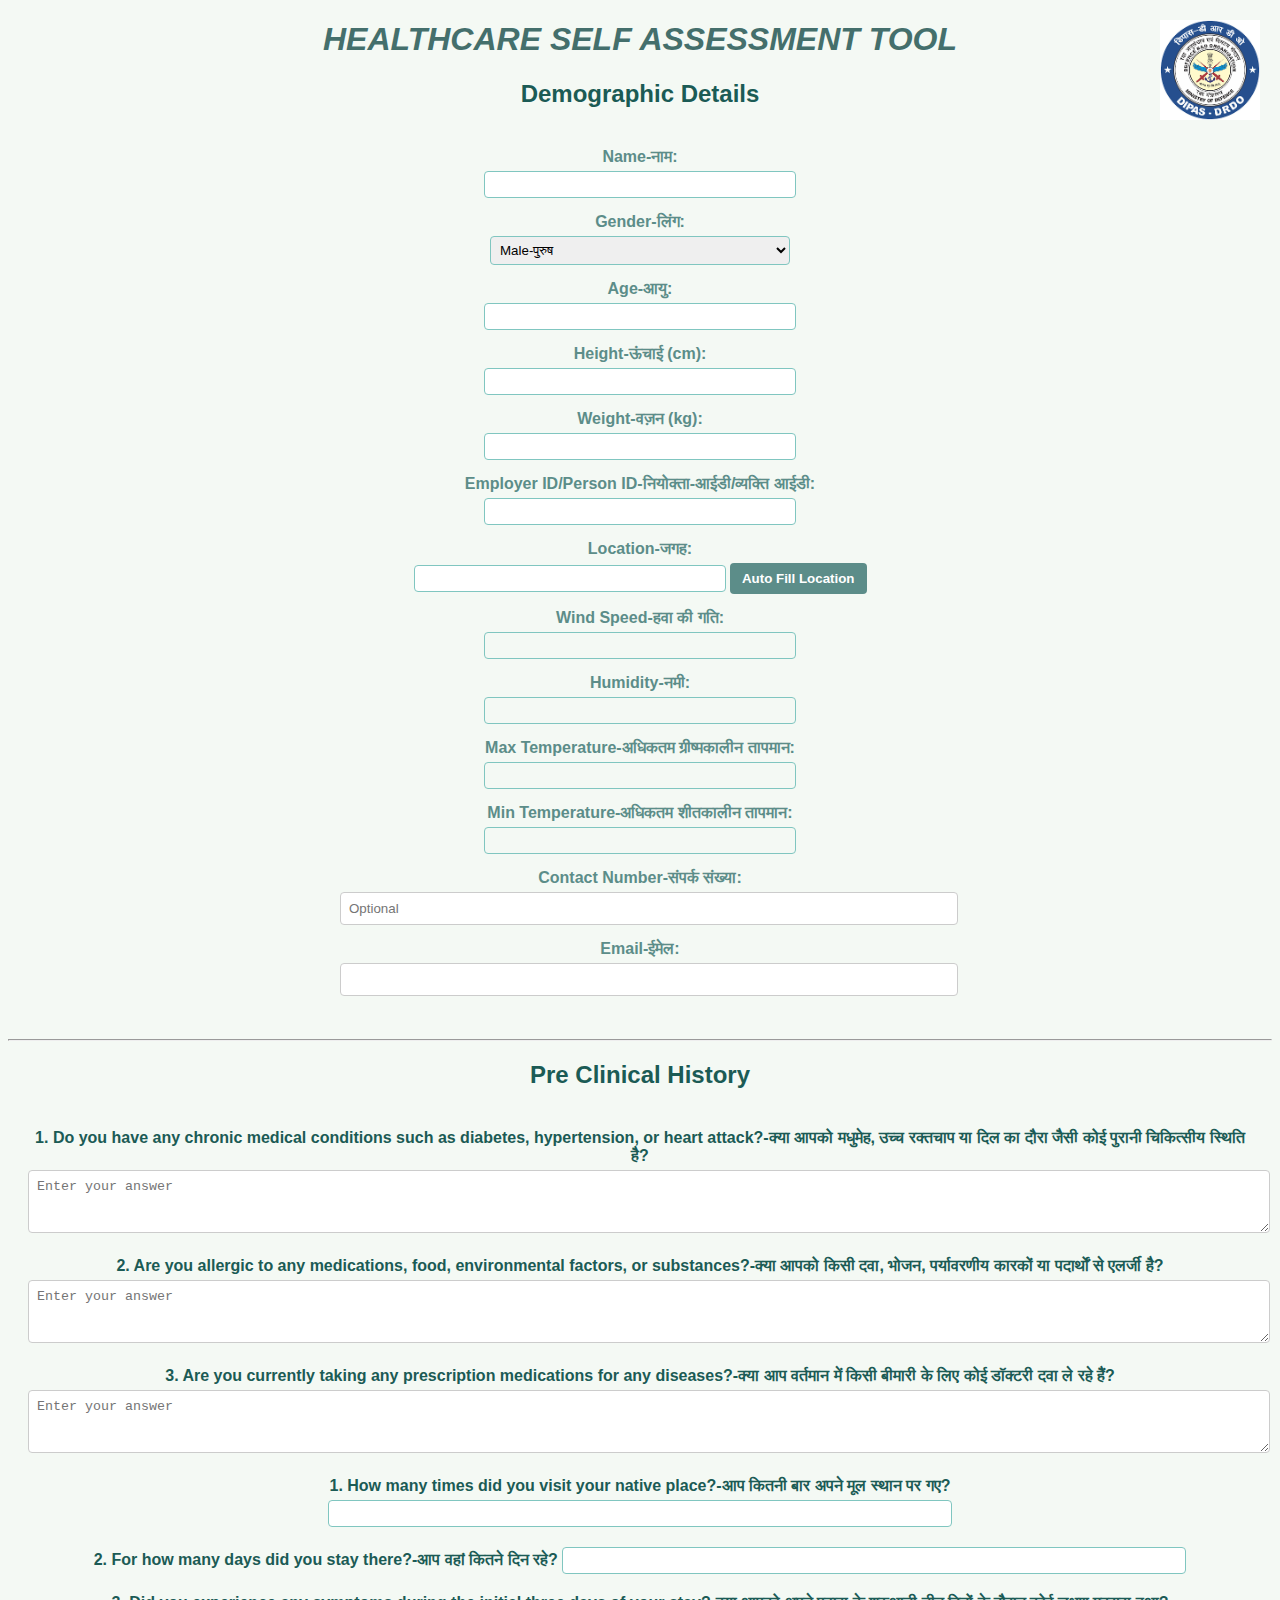
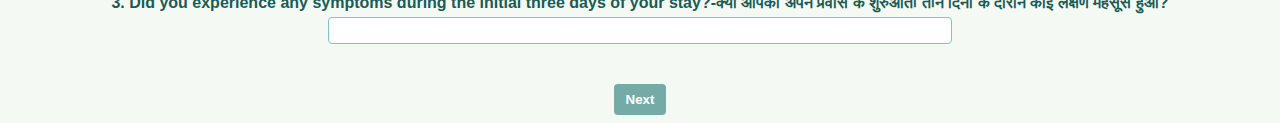
<file: index.html>
<!DOCTYPE html>
<html lang="en">

<head>
    <title>Healthcare Self Assessment Tool</title>
    <link rel="stylesheet" type="text/css" href="styles.css">
    <link rel="icon" href="favicon.ico">
</head>

<body>
    <div class="mainheading">
        <h1>HEALTHCARE SELF ASSESSMENT TOOL</h1>
    </div>

    <div class="subheading">
        <h2>Demographic Details</h2>
    </div>
    <!-- Section 1: Demographic Details -->
    <div id="section-demographic" class="form-section">

        <form class="user-form">
            <div class="form-row">
                <label for="name">Name-नाम:</label>
                <input type="text" id="name" name="name" required>
            </div>

            <div class="form-row">
                <label for="gender">Gender-लिंग:</label>
                <select id="gender" name="gender" required>
                    <option value="male">Male-पुरुष</option>
                    <option value="female">Female-महिला</option>
                    <option value="other">Other-अन्य</option>
                </select>
            </div>

            <div class="form-row">
                <label for="age">Age-आयु:</label>
                <input type="number" id="age" name="age" required>
            </div>
            <div class="form-row">
                <label for="height">Height-ऊंचाई (cm):</label>
                <input type="number" id="height" name="height" required>
            </div>
            <div class="form-row">
                <label for="weight">Weight-वज़न (kg):</label>
                <input type="number" id="weight" name="weight" required>
            </div>
            <div class="form-row">
                <label for="employer-id">Employer ID/Person ID-नियोक्ता-आईडी/व्यक्ति आईडी:</label>
                <input type="text" id="employer-id" name="employer-id" required>
            </div>
            <div class="form-row">
                <label for="location">Location-जगह:</label>
                <input type="text" id="location" name="location" required>
                <button id="auto-fill-location">Auto Fill Location</button>
            </div>
            <div class="form-row">
                <label for="wind-speed">Wind Speed-हवा की गति:</label>
                <input type="text" id="wind-speed" name="wind-speed" readonly>
            </div>
            <div class="form-row">
                <label for="humidity">Humidity-नमी:</label>
                <input type="text" id="humidity" name="humidity" readonly>
            </div>
            <div class="form-row">
                <label for="max-temp">Max Temperature-अधिकतम ग्रीष्मकालीन तापमान:</label>
                <input type="text" id="max-temp" name="max-temp" readonly>
            </div>
            <div class="form-row">
                <label for="min-temp">Min Temperature-अधिकतम शीतकालीन तापमान:</label>
                <input type="text" id="min-temp" name="min-temp" readonly>
            </div>
            <div class="form-row">
                <label for="contact-number">Contact Number-संपर्क संख्या:</label>
                <input type="tel" id="contact-number" name="contact-number" placeholder="Optional">
            </div>
            <div class="form-row">
                <label for="email">Email-ईमेल:</label>
                <input type="email" id="email" name="email" required>
            </div>
        </form>
    </div>
    <hr>
    <!-- Section 2: Pre Clinical History -->
    <div id="section-pre-clinical" class="form-section"></div>
    <div class="subheading">
        <h2>Pre Clinical History</h2>
    </div>
    <div class="pre-clinical-history">
        <div class="form-row">
            <label for="chronic-conditions">1. Do you have any chronic medical conditions such as diabetes,
                hypertension, or heart attack?-क्या आपको मधुमेह, उच्च रक्तचाप या दिल का दौरा जैसी कोई पुरानी चिकित्सीय
                स्थिति है?</label>
            <textarea id="chronic-conditions" name="chronic-conditions" rows="3"
                placeholder="Enter your answer"></textarea>
        </div>
        <div class="form-row">
            <label for="allergies">2. Are you allergic to any medications, food, environmental factors, or
                substances?-क्या आपको किसी दवा, भोजन, पर्यावरणीय कारकों या पदार्थों से एलर्जी है?</label>
            <textarea id="allergies" name="allergies" rows="3" placeholder="Enter your answer"></textarea>
        </div>
        <div class="form-row">
            <label for="medications">3. Are you currently taking any prescription medications for any diseases?-क्या आप
                वर्तमान में किसी बीमारी के लिए कोई डॉक्टरी दवा ले रहे हैं?</label>
            <textarea id="medications" name="medications" rows="3" placeholder="Enter your answer"></textarea>
        </div>
        <div class="form-row">
            <label for="native-visits">1. How many times did you visit your native place?-आप कितनी बार अपने मूल स्थान पर
                गए?</label>
            <input type="number" id="native-visits" name="native-visits">
        </div>
        <div class="form-row">
            <label for="stay-duration">2. For how many days did you stay there?-आप वहां कितने दिन रहे?</label>
            <input type="number" id="stay-duration" name="stay-duration">
        </div>
        <div class="form-row">
            <label for="symptoms-initial-days">3. Did you experience any symptoms during the initial three days of your
                stay?-क्या आपको अपने प्रवास के शुरुआती तीन दिनों के दौरान कोई लक्षण महसूस हुआ?</label>
            <input type="text" id="symptoms-initial-days" name="symptoms-initial-days">
        </div>
    </div>
    </div>
    </div>

    <button id="next-btn" class="next-button" type="button" onclick="storedata()"><a
            href="comorbidity.html">Next</a></button>

    <div class="logo">
        <img src="DIPAS logo.png" alt="Logo">
    </div>


</body>
<script src="script.js"></script>

</html>
</file>
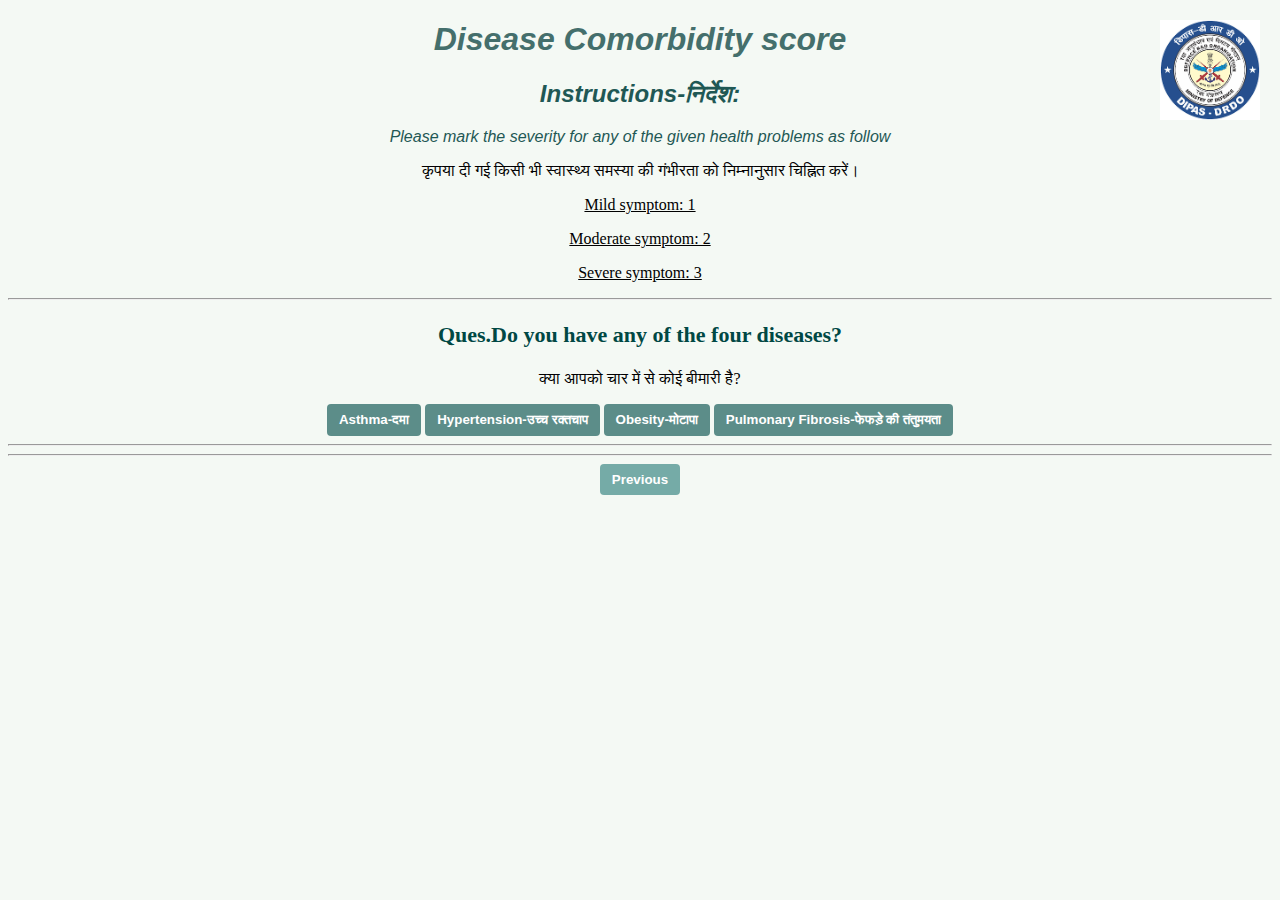
<file: comorbidity.html>
<!DOCTYPE html>
<html lang="en">

<head>
  <meta charset="UTF-8" />
  <link rel="stylesheet" type="text/css" href="styles.css" />
  <meta name="viewport" content="width=device-width, initial-scale=1.0" />
  <title>Disease Comorbidity score</title>
  <link rel="icon" href="favicon.ico" />
</head>

<body>
  <div id="section-next" class="form-section">
    <h1 id="comorbidity">Disease Comorbidity score</h1>
  </div>
  <h2 id="inst">Instructions-निर्देश:</h2>
  <p id="inst1">Please mark the severity for any of the given health problems as follow</p>
  <p id="inst2">कृपया दी गई किसी भी स्वास्थ्य समस्या की गंभीरता को निम्नानुसार चिह्नित करें।
  </p>
  <p class="instpart">Mild symptom: 1</p>
  <p class="instpart">Moderate symptom: 2</p>
  <p class="instpart">Severe symptom: 3</p>
  <hr>

  <p id="mainques">Ques.Do you have any of the four diseases?</p>
  <p>क्या आपको चार में से कोई बीमारी है?</p>
  <button id="btn-asthma" class="disease-option" onclick="displayasthma()">
    Asthma-दमा
  </button>
  <button id="btn-hypertension" class="disease-option" onclick="displayhypertension()">
    Hypertension-उच्च रक्तचाप
  </button>
  <button id="btn-obesity" class="disease-option" onclick="displayobesity()">
    Obesity-मोटापा
  </button>
  <button id="btn-pulmonary-fibrosis" class="disease-option" onclick="displayfibrosis()">
    Pulmonary Fibrosis-फेफड़े की तंतुमयता
  </button>

  <div id="asthma-quest" class="hide flex">
    <div class="flex">
      <p>1.Do you take any medications for asthma?</p>
      <p>क्या आप अस्थमा के लिए कोई दवा लेते हैं?</p>
      <span>
        <input type="radio" id="o1" name="asthmamed1" value="HTML" />
        <label for="o1">Only during asthma attack-केवल अस्थमा के दौरे के दौरान</label>
      </span>
      <span>
        <input type="radio" id="o2" name="asthmamed2" value="HTML" />
        <label for="o2">Throughout the year-साल भर</label>
      </span>
      <span>
        <input type="radio" id="o3" name="asthmamed3" value="HTML" />
        <label for="o3">I visited the doc even after taking the medicine-दवा लेने के बाद भी
          मैं डॉक्टर के पास गया</label>
      </span>
    </div>

    <div class="flex">
      <p>2.In the last year, how many times did you had an asthmatic attack?</p>
      <p>पिछले वर्ष में आपको कितनी बार दमा का दौरा पड़ा?</p>
      <span>
        <input type="radio" id="o4" name="asthmaattack" value="HTML" />
        <label for="o4">Once-एक बार</label>
      </span>
      <span>
        <input type="radio" id="o5" name="asthmaattack" value="HTML" />
        <label for="o5">Twice-दो बार</label>
      </span>
      <span>
        <input type="radio" id="o6" name="asthmaattack" value="HTML" />
        <label for="o6">More than 3 times-3 से अधिक बार</label>
      </span>
    </div>
    <div class="flex">
      <p>3.During which months of the year you experienced the attack</p>
      <p>वर्ष के किन महीनों के दौरान आपको हमले का अनुभव हुआ?</p>
      <span>
        <input type="radio" id="o7" name="January" value="HTML" />
        <label for="o7">January</label>
      </span>
      <span>
        <input type="radio" id="o8" name="February" value="HTML" />
        <label for="o8">February</label>
      </span>
      <span>
        <input type="radio" id="o9" name="March" value="HTML" />
        <label for="o9">March</label>
      </span>
      <span>
        <input type="radio" id="o11" name="May" value="HTML" />
        <label for="o11">May</label>
      </span>
      <span>
        <input type="radio" id="o12" name="June" value="HTML" />
        <label for="o12">June</label>
      </span>
      <span>
        <input type="radio" id="o13" name="July" value="HTML" />
        <label for="o13">July</label>
      </span>
      <span>
        <input type="radio" id="o14" name="August" value="HTML" />
        <label for="o14">August</label>
      </span>
      <span>
        <input type="radio" id="o15" name="September" value="HTML" />
        <label for="o15">September</label>
      </span>
      <span>
        <input type="radio" id="o16" name="October" value="HTML" />
        <label for="o16">October</label>
      </span>
      <span>
        <input type="radio" id="o17" name="November" value="HTML" />
        <label for="o17">November</label>
      </span>
      <span>
        <input type="radio" id="o18" name="December" value="HTML" />
        <label for="o18">December</label>
      </span>
    </div>

    <div class="flex">
      <p>4.How many days did it took for you to come to the normal state?</p>
      <p>आपको सामान्य अवस्था में आने में कितने दिन लगे?</p>
      <span>
        <input type="radio" id="o19" name="asthmastate" value="HTML" />
        <label for="o19">1-2 days-1-2 दिन</label>
      </span>
      <span>
        <input type="radio" id="o20" name="asthmastate" value="HTML" />
        <label for="o20">3-5 days-3-5 दिन</label>
      </span>
      <span>
        <input type="radio" id="o21" name="asthmastate" value="HTML" />
        <label for="o21">More than 5 days-5 दिन से अधिक</label>
      </span>

    </div>
  </div>
  <hr>

  <div id="hypertension-quest" class="hide flex">
    <div class="flex">
      <p>1.Do you take any medications for hypertension?</p>
      <p>क्या आप उच्च रक्तचाप के लिए कोई दवा लेते हैं?</p>
      <span>
        <input type="radio" id="o22" name="hypermed1" value="HTML" />
        <label for="o22">Only during high blood pressure-केवल उच्च रक्तचाप के दौरान</label>
      </span>
      <span>
        <input type="radio" id="o23" name="hypermed2" value="HTML" />
        <label for="o23">Throughout the year-साल भर</label>
      </span>
      <span>
        <input type="radio" id="o24" name="hypermed3" value="HTML" />
        <label for="o24">I visited the doc even after taking the medicine-दवा लेने के बाद भी मैं डॉक्टर के पास
          गया</label>
      </span>
    </div>

    <div class="flex">
      <p>2.In the last year, how many times did you had high blood pressure?</p>
      <p>पिछले वर्ष में आपको कितनी बार उच्च रक्तचाप हुआ?</p>
      <span>
        <input type="radio" id="o25" name="highbloodpressure" value="HTML" />
        <label for="o25">Once-एक बार</label>
      </span>
      <span>
        <input type="radio" id="o26" name="highbloodpressure" value="HTML" />
        <label for="o26">Twice-दो बार</label>
      </span>
      <span>
        <input type="radio" id="o27" name="highbloodpressure" value="HTML" />
        <label for="o27">More than 3 times-3 से अधिक बार</label>
      </span>
    </div>
    <div class="flex">
      <p>3.During which months of the year you experienced high blood pressure</p>
      <p>वर्ष के किन महीनों के दौरान आपको हमले का अनुभव हुआ?</p>
      <span>
        <input type="radio" id="o28" name="January2" value="HTML" />
        <label for="o28">January</label>
      </span>
      <span>
        <input type="radio" id="o29" name="February2" value="HTML" />
        <label for="o29">February</label>
      </span>
      <span>
        <input type="radio" id="o30" name="March2" value="HTML" />
        <label for="o30">March</label>
      </span>
      <span>
        <input type="radio" id="o31" name="April2" value="HTML" />
        <label for="o31">April</label>
      </span>
      <span>
        <input type="radio" id="o32" name="May2" value="HTML" />
        <label for="o32">May</label>
      </span>
      <span>
        <input type="radio" id="o33" name="June2" value="HTML" />
        <label for="o33">June</label>
      </span>
      <span>
        <input type="radio" id="o34" name="July2" value="HTML" />
        <label for="o34">July</label>
      </span>
      <span>
        <input type="radio" id="o35" name="August2" value="HTML" />
        <label for="o35">August</label>
      </span>
      <span>
        <input type="radio" id="o36" name="September2" value="HTML" />
        <label for="o36">September</label>
      </span>
      <span>
        <input type="radio" id="o37" name="October2" value="HTML" />
        <label for="o37">October</label>
      </span>
      <span>
        <input type="radio" id="o38" name="November2" value="HTML" />
        <label for="o38">November</label>
      </span>
      <span>
        <input type="radio" id="o39" name="December2" value="HTML" />
        <label for="o39">December</label>
      </span>
    </div>

    <div class="flex">
      <p>4.How many days did it took for you to come to the normal state?</p>
      <p>आपको सामान्य अवस्था में आने में कितने दिन लगे?</p>
      <span>
        <input type="radio" id="o40" name="hyperstate" value="HTML" />
        <label for="o40">1-2 days-1-2 दिन</label>
      </span>
      <span>
        <input type="radio" id="o41" name="hyperstate" value="HTML" />
        <label for="o41">3-5 days-3-5 दिन</label>
      </span>
      <span>
        <input type="radio" id="o42" name="hyperstate" value="HTML" />
        <label for="o42">More than 5 days-5 दिन से अधिक</label>
      </span>
    </div>
  </div>
  <hr>

  <div id="obesity-quest" class="hide flex">

    <div class="flex">
      <p>1. What is your bmi?</p>
      <p>आप अपना वजन क्या मानते हैं?</p>
      <button onclick="calculatebmi()">calculate bmi</button>
      <span id="bmi-disp"></span>

    </div>

    <div class="flex">
      <p>2. What do you consider your weight as?</p>
      <p>आप अपना वजन क्या मानते हैं?</p>
      <span>
        <input type="radio" id="o43" name="obesitiystate1" value="HTML" />
        <label for="o43">Normal Weight-सामान्य वज़न</label>
      </span>
      <span>
        <input type="radio" id="o44" name="obesitiystate2" value="HTML" />
        <label for="o44">Over Weight-अधिक वजन</label>
      </span>
      <span>
        <input type="radio" id="o45" name="obesitiystate3" value="HTML" />
        <label for="o45">Obese-मोटा</label>
      </span>
    </div>

    <div class="flex">
      <p>3. Have you ever experienced feelings of guilt or shame related to your eating habits or body weight?</p>
      <p>क्या आपने कभी अपने खान-पान की आदतों या शरीर के वजन से संबंधित अपराधबोधया शर्म की भावना का अनुभव किया है?</p>
      <span>
        <input type="radio" id="o46" name="obesitiyfeel1" value="HTML" />
        <label for="o46">Rarely or never-शायद ही कभी या कभी नहीं</label>
      </span>
      <span>
        <input type="radio" id="o47" name="obesitiyfeel2" value="HTML" />
        <label for="o47">Sometimes-कभी-कभी</label>
      </span>
      <span>
        <input type="radio" id="o48" name="obesitiyfeel3" value="HTML" />
        <label for="o48">Most of the times-ज्यादातर समय</label>
      </span>
    </div>

    <div class="flex">
      <p>4. Do you feel that your weight has negatively impacted your self-esteem or body image?</p>
      <p>क्या आपको लगता है कि आपके वजन ने आपके आत्म-सम्मान और शारीरिक छवि पर नकारात्मक प्रभाव डाला है?</p>
      <span>
        <input type="radio" id="o49" name="obesitiyesteem1" value="HTML" />
        <label for="o49">Rarely or never-शायद ही कभी या कभी नहीं</label>
      </span>
      <span>
        <input type="radio" id="o50" name="obesitiyesteem2" value="HTML" />
        <label for="o50">Sometimes-कभी-कभी</label>
      </span>
      <span>
        <input type="radio" id="51" name="obesitiyesteem3" value="HTML" />
        <label for="o51">Most of the times-ज्यादातर समय</label>
      </span>
    </div>

    <div class="flex">
      <p>5. Do you think you sometimes eat even when you are not hungry?</p>
      <p>क्या आपको लगता है कि कभी-कभी आप भूख न होने पर भी खाते हैं?</p>
      <span>
        <input type="radio" id="o52" name="obesitiyeat1" value="HTML" />
        <label for="o52">Rarely or never-शायद ही कभी या कभी नहीं</label>
      </span>
      <span>
        <input type="radio" id="o53" name="obesitiyeat2" value="HTML" />
        <label for="o53">Sometimes-कभी-कभी</label>
      </span>
      <span>
        <input type="radio" id="54" name="obesitiyeat3" value="HTML" />
        <label for="o54">Most of the times-ज्यादातर समय</label>
      </span>
    </div>
  </div>
  <div class="logo">
    <img src="DIPAS logo.png" alt="Logo" />
  </div>

  <button id="prev-btn" class="previous-button" type="button" onclick="storedata()"><a
    href="index.html">Previous</a></button>

  <script src="script.js"></script>
</body>

</html>
</file>
<file: styles.css>
body {
    background-color: #F4F9F4;
    text-align: center;

}

div {
    color: #1b5b55;
    font-family: 'Arvo', serif;
    font-family: 'Kanit', sans-serif;
}

h1 {
    color: #446f6c;
    font-family: 'Arvo', serif;
    font-family: 'Kanit', sans-serif;
    font-style: italic;
    text-align: center;
    font-stretch: expanded;
}


/*class attributes */
.flex {
    display: flex;
    flex-direction: column;
    align-items: flex-start;
    margin: 0px 150px;
}


.logo {
    position: absolute;
    top: 20px;
    right: 20px;
}


.logo img {
    max-width: 100px;
    height: auto;
}

.user-form {
    width: 80%;
    max-width: 600px;
    margin: 0 auto;
    padding: 20px;
    border-radius: 8px;
}

.form-row {
    margin-bottom: 15px;
}

.form-row label {
    display: block;
    font-weight: bold;
    color: #5C8D89;
    margin-bottom: 5px;
}

.form-row input[type="text"],
.form-row input[type="number"],
.form-row select {
    width: 50%;
    padding: 5px;
    border: 1px solid #80c6c0;
    border-radius: 4px;
}

.form-row button {
    padding: 8px 12px;
    font-weight: bold;
    background-color: #5C8D89;
    color: #fff;
    border: none;
    border-radius: 4px;
    cursor: pointer;
    transition: background-color 0.3s ease;
}

.form-row input[type="tel"],
.form-row input[type="email"] {
    width: 100%;
    padding: 8px;
    border: 1px solid #ccc;
    border-radius: 4px;
}

.form-row button:hover {
    background-color: #1b5b55;
}


.form-row input[readonly] {
    background-color: #F4F9F4;
}

.pre-clinical-history {
    margin-top: 20px;
    padding: 20px;
    background-color: #F4F9F4;
}

.pre-clinical-history .form-row {
    margin-bottom: 20px;
}

.pre-clinical-history label {
    font-weight: bold;
    color: #1b5b55;
    display: inline-flex;
    margin-bottom: 5px;
}

.pre-clinical-history textarea {
    width: 100%;
    padding: 8px;
    border: 1px solid #ccc;
    border-radius: 4px;
    resize: vertical;
}

.instpart {
    text-decoration-line: underline;
}

.hide {
    display: none;
}

/*ID attributes */
#comorbidity {
    color: #446f6c;
    font-family: 'Arvo', serif;
    font-family: 'Kanit', sans-serif;
    font-style: italic;
    text-align: center;

}

#inst {
    color: #1f5855;
    font-family: 'Arvo', serif;
    font-family: 'Kanit', sans-serif;
    font-style: italic;
    text-align: center;
}

#inst1 {
    color: #1f5855;
    font-family: 'Arvo', serif;
    font-family: 'Kanit', sans-serif;
    font-style: oblique;
    text-align: center;
}

#mainques {
    font-weight: bold;
    font-size: 22px;
    font-stretch: semi-expanded;
    color: #004844;
}

#btn-asthma {
    padding: 8px 12px;
    font-weight: bold;
    background-color: #5C8D89;
    color: #fff;
    border: none;
    border-radius: 4px;
    cursor: pointer;
    transition: background-color 0.3s ease;

}

#btn-hypertension {
    padding: 8px 12px;
    font-weight: bold;
    background-color: #5C8D89;
    color: #fff;
    border: none;
    border-radius: 4px;
    cursor: pointer;
    transition: background-color 0.3s ease;

}

#btn-obesity {
    padding: 8px 12px;
    font-weight: bold;
    background-color: #5C8D89;
    color: #fff;
    border: none;
    border-radius: 4px;
    cursor: pointer;
    transition: background-color 0.3s ease;

}

#btn-pulmonary-fibrosis {
    padding: 8px 12px;
    font-weight: bold;
    background-color: #5C8D89;
    color: #fff;
    border: none;
    border-radius: 4px;
    cursor: pointer;
    transition: background-color 0.3s ease;

}

#next-btn {
    padding: 8px 12px;
    font-weight: bold;
    background-color: #75aba7;
    color: #fff;
    border: none;
    border-radius: 4px;
    cursor: pointer;
    transition: background-color 0.3s ease;
}

#next-btn:hover {
    background-color: #04322d;

}

#next-btn a {
    text-decoration: none;
    color: white;

}

#prev-btn {
    padding: 8px 12px;
    font-weight: bold;
    background-color: #75aba7;
    color: #fff;
    border: none;
    border-radius: 4px;
    cursor: pointer;
    transition: background-color 0.3s ease;

}
#prev-btn:hover {
    background-color: #04322d;
}
#prev-btn a {
    text-decoration: none;
    color: white;
}
</file>
